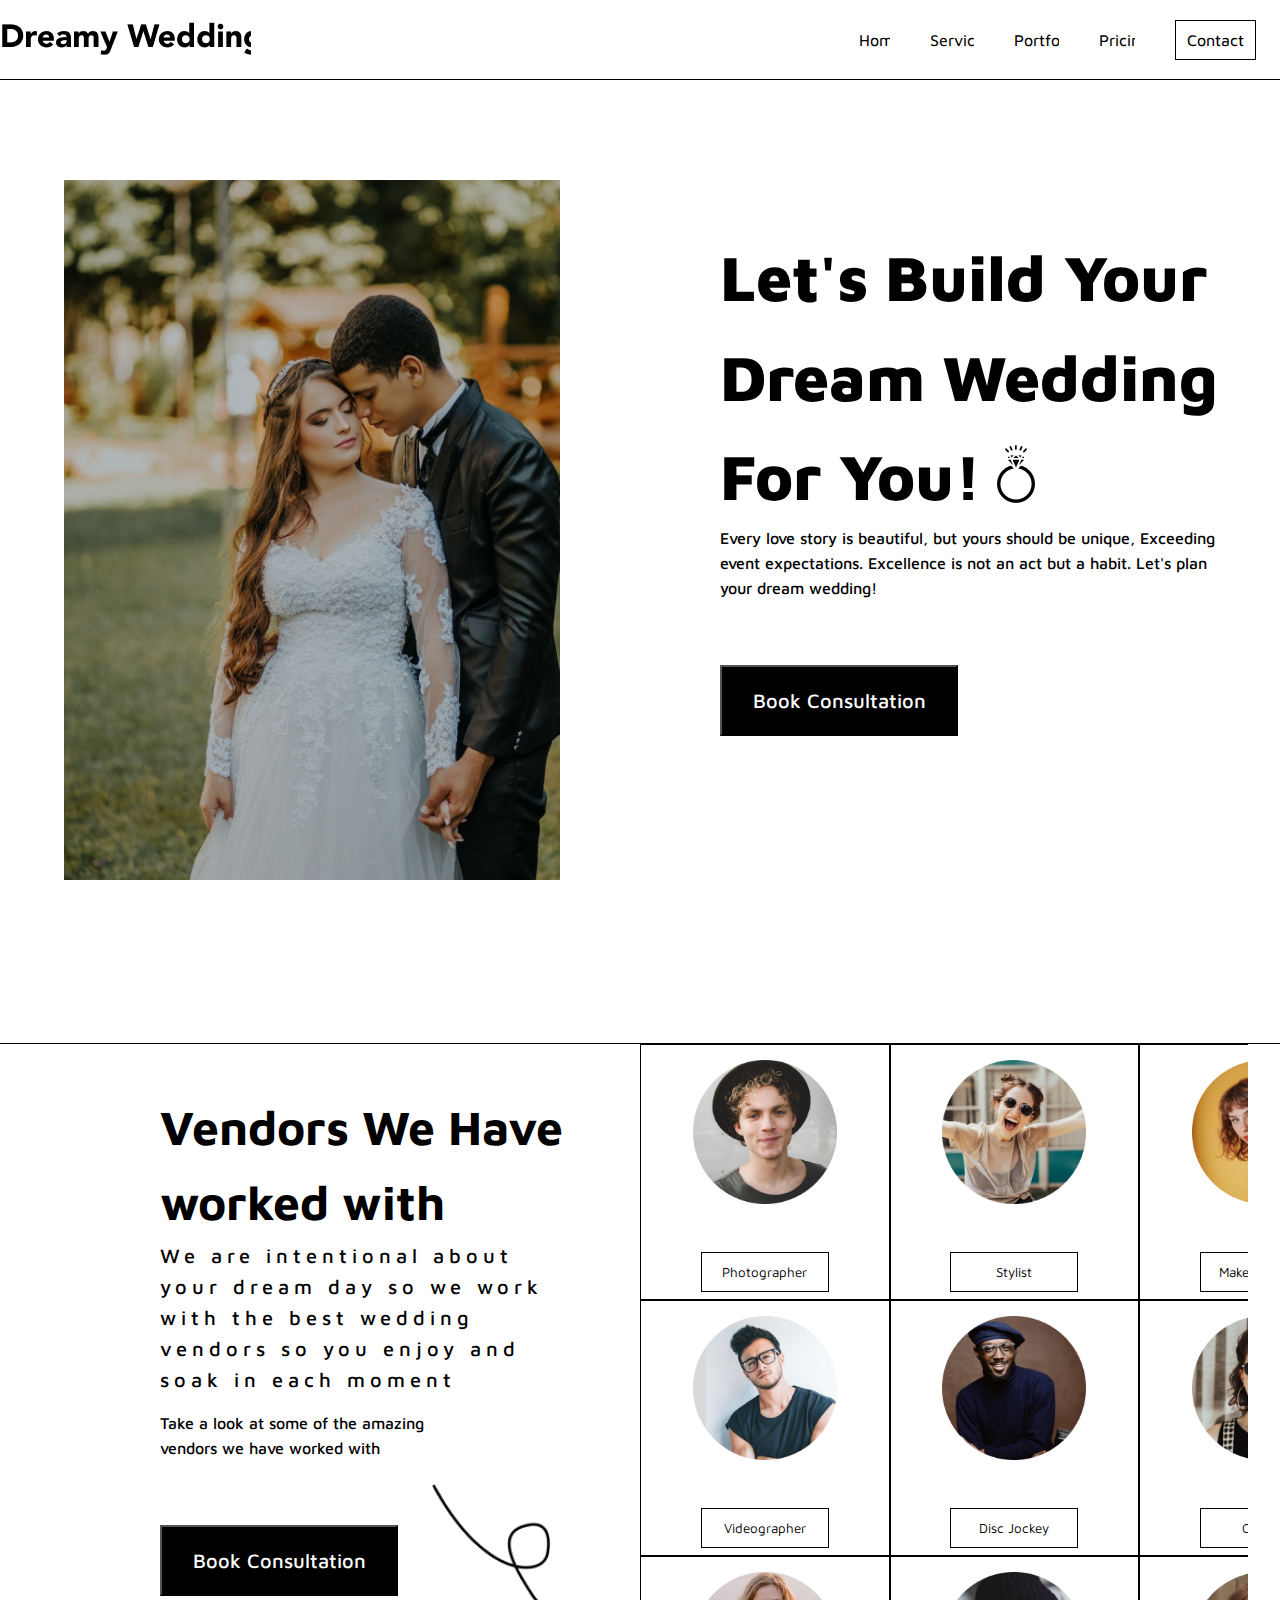
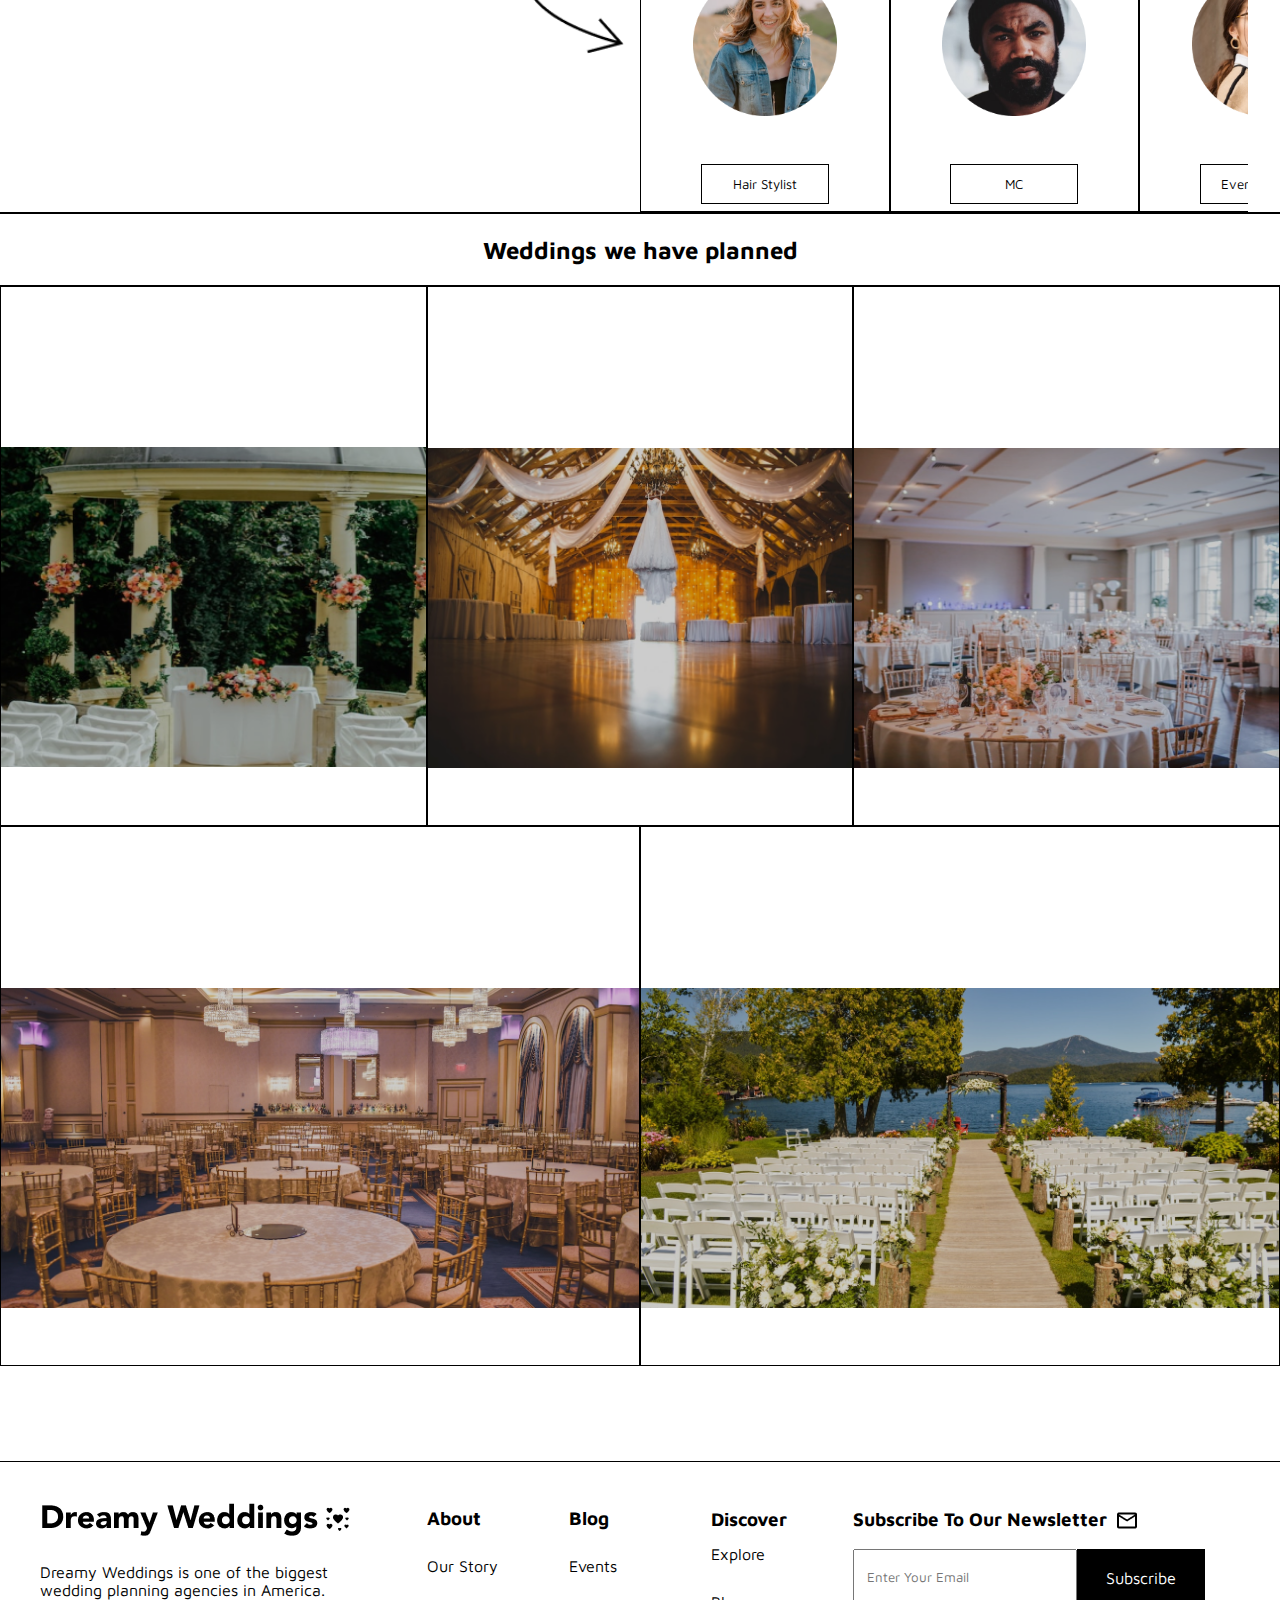
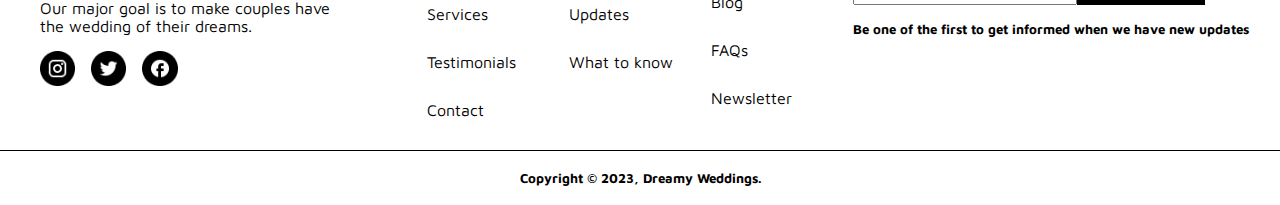
<file: index.html>
<!DOCTYPE html>
<html lang="en">
<head>
    <meta charset="UTF-8">
    <meta http-equiv="X-UA-Compatible" content="IE=edge">
    <meta name="viewport" content="width=device-width, initial-scale=1.0">
    <title>Dreamy Weddings</title>
    <link rel="stylesheet" href="style.css">
    <link rel="stylesheet" href="https://unicons.iconscout.com/release/v4.0.0/css/line.css">
    <link rel="shortcut icon" href="./assets/ring.png" type="image/x-icon">
    <link rel="preconnect" href="https://fonts.googleapis.com">
<link rel="preconnect" href="https://fonts.gstatic.com" crossorigin>
<link href="https://fonts.googleapis.com/css2?family=Maven+Pro:wght@400;500;600;700;800;900&display=swap" rel="stylesheet">
</head>
<body>
    <nav class="navlinks">
        <a href=""><img src="./assets/Frame 15.png" alt=""></a>

        <ul>
            <a href=""><li>Home</li></a>
            <a href=""><li>Services</li></a>
            <a href=""><li>Portfolio</li></a>
            <a href=""><li>Pricing</li></a>
            <a href=""><li>Contact</li></a>
        </ul>
    </nav>

    <section class="main">
        <div class="hero__img">
            <img src="./assets/Frame 17.png">
        </div>

        <div class="hero__content">
            <h1>Let's Build Your <br>
            Dream Wedding <br>
            For You! <img src="./assets/ring.png" alt=""></h1>

            <p>
                Every love story is beautiful, but yours should be unique, Exceeding <br>
                 event expectations. Excellence is not an act but a habit. Let's plan <br>
                  your dream wedding!
            </p>

            <a href=""><button class="btn">Book Consultation</button></a>
        </div>
    </section>

    <section class="vendors">
        <div class="vendors__content">
            <h2>Vendors We Have <br> worked with</h2>
            <p>We are intentional about <br>
             your dream day so we work <br>
             with the best wedding <br>
             vendors so you enjoy and <br>
             soak in each moment</p>
             <small class="small">Take a look at some of the amazing <br>
             vendors we have worked with</small>
             <a href=""><button class="btn">Book Consultation</button></a>

             <img src="./assets/Vector 21.png">
        </div>
    
        <div class="profiles">
            <div class="profile">
                <img src="./assets/profile 1.png">
                <button class="btn2">Photographer</button>
            </div>
            <div class="profile">
                <img src="./assets/profile 2.png" alt="">
                <button class="btn2">Stylist</button>
            </div>
            <div class="profile">
                <img src="./assets/profile 3.png" alt="">
                <button class="btn2">Makeup Artiste</button>
            </div>
            <div class="profile">
                <img src="./assets/profile 4.png" alt="">
                <button class="btn2">Videographer</button>
            </div>
            <div class="profile">
                <img src="./assets/profile 5.png" alt="">
                <button class="btn2">Disc Jockey</button>
            </div>
            <div class="profile">
                <img src="./assets/profile 6.png" alt="">
                <button class="btn2">Caterer</button>
            </div>
            <div class="profile">
                <img src="./assets/profile 7.png" alt="">
                <button class="btn2">Hair Stylist</button>
            </div>
            <div class="profile">
                <img src="./assets/profile 8.png" alt="">
                <button class="btn2">MC</button>
            </div>
            <div class="profile">
                <img src="./assets/profile 9.png" alt="">
                <button class="btn2">Event Planner</button>
            </div>
        </div>

    </section>

    <section class="portfolio">
        <h2>Weddings we have planned</h2>
        <div class="slide__1">
            <div class="container">
                <div class="hover">
                    <h3>Garden weddings</h3>
                    <img src="./assets/event1.png" alt="">
                </div>
                
            </div>
            <div class="container">
                <img src="./assets/event2.png" alt="">
            </div>
            <div class="container">
                <img src="./assets/event3.png" alt="">
            </div>
        </div>
        <div class="slide__2">
            <div class="container">
                <img src="./assets/event4.png" alt="">
            </div>
            <div class="container">
                <img src="./assets/event5.png" alt="">
            </div>
        </div>
    </section>

    <section class="blank">

    </section>

    <section class="footer">

        <div class="logo">
            <a href=""><img src="./assets/Frame 15.png" alt=""></a>
            <p>
                Dreamy Weddings is one of the biggest <br>
                wedding planning agencies in America. <br>
                Our major goal is to make  couples have <br>
                the wedding of their dreams. 
            </p>
            <div class="socials">
                <a href="https://instagram.com/"><img src="./assets/ig.png" alt=""></a>
                <a href="https://twitter.com/"><img src="./assets/twitter.png" alt=""></a>
                <a href="https://facebook.com/"><img src="./assets/facebook.png" alt=""></a>
                
            </div>
        </div>

        <div class="links">
            <div class="about">
                <h3>About</h3>
                <ul>
                    <a href=""><li>Our Story</li></a>
                    <a href=""><li>Services</li></a>
                    <a href=""><li>Testimonials</li></a>
                    <a href=""><li>Contact</li></a>
                </ul>
            </div>

            <div class="blog">
                <h3>Blog</h3>
                <ul>
                    <a href=""><li>Events</li></a>
                    <a href=""><li>Updates</li></a>
                    <a href=""><li>What to know</li></a>
                </ul>
            </div>

            <div class="discover">
                <h3>Discover</h3>
                <ul>
                    <a href=""><li>Explore</li></a>
                    <a href=""><li>Blog</li></a>
                    <a href=""><li>FAQs</li></a>
                    <a href=""><li>Newsletter</li></a>
                </ul>
            </div>
        </div>

        <div class="newsletter">
            <h3>Subscribe To Our Newsletter <img src="./assets/inbox.png" alt=""></h3>
            <div class="email">
                <input class="input" type="email" placeholder="Enter Your Email" name="" id="">
                <a href="feedback.html"><button class="btn2">Subscribe</button></a>
            </div>
            <h5>Be one of the first to get informed when we have new updates</h5>
        </div>
    </section>


    <div class="footer__copyright">
        <h5>Copyright &copy; 2023, Dreamy Weddings.</h5>
      </div>
    
</body>
</html>
</file>
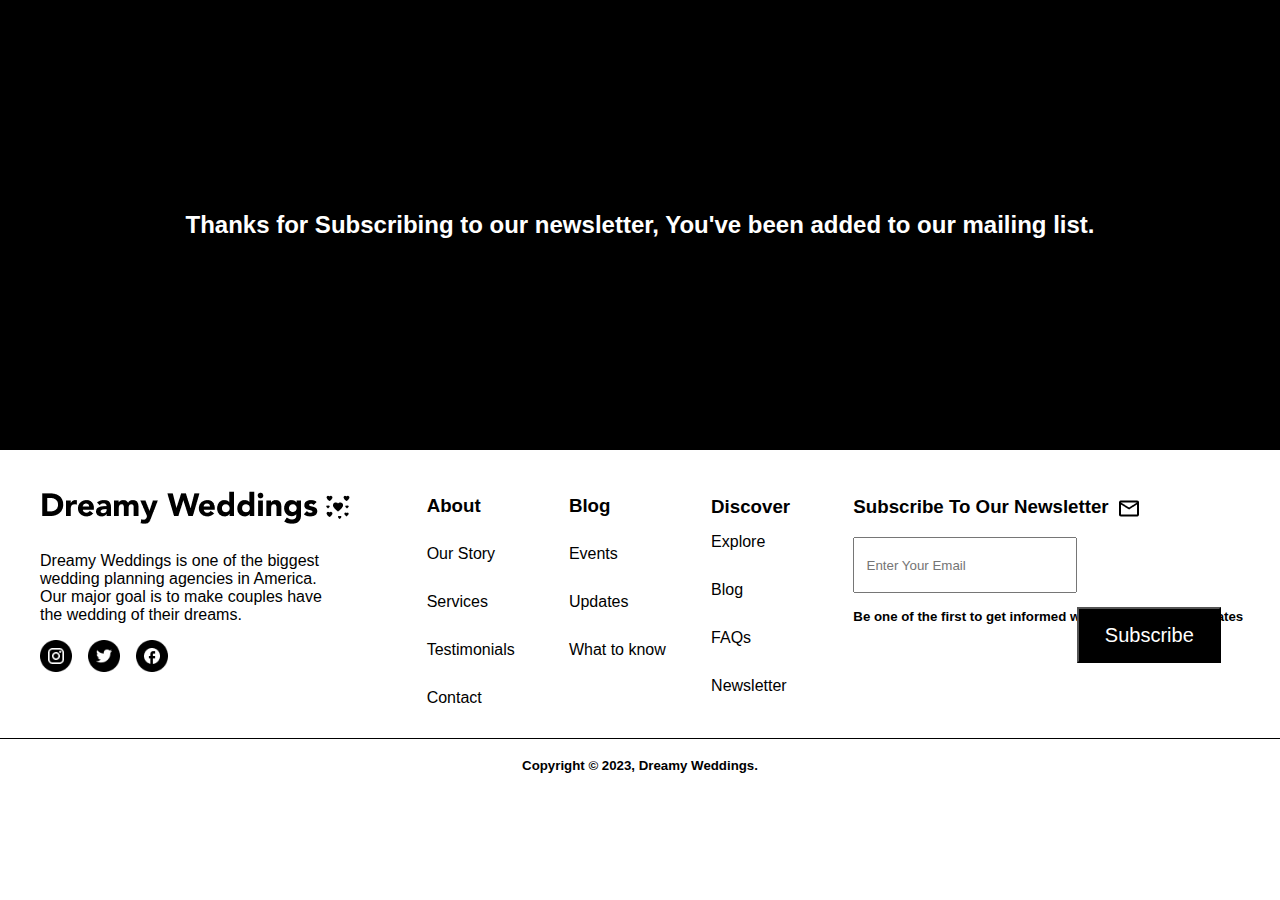
<file: feedback.html>
<!DOCTYPE html>
<html lang="en">
<head>
    <meta charset="UTF-8">
    <meta http-equiv="X-UA-Compatible" content="IE=edge">
    <meta name="viewport" content="width=device-width, initial-scale=1.0">
    <title> Thank You</title>
    <link rel="shortcut icon" href="./assets/ring.png" type="image/x-icon">
    <link rel="stylesheet" href="feed.css">
    <link
    rel="stylesheet"
    href="https://cdnjs.cloudflare.com/ajax/libs/animate.css/4.1.1/animate.min.css"
  />
</head>
<body>
    <section class="feedback">
        <h2 class="animate__animated animate__bounce">
            Thanks for Subscribing to our newsletter, You've been added to our mailing list.
        </h2>
    </section>

    <section class="footer">

        <div class="logo">
            <a href=""><img src="./assets/Frame 15.png" alt=""></a>
            <p>
                Dreamy Weddings is one of the biggest <br>
                wedding planning agencies in America. <br>
                Our major goal is to make  couples have <br>
                the wedding of their dreams. 
            </p>
            <div class="socials">
                <a href="https://instagram.com/"><img src="./assets/ig.png" alt=""></a>
                <a href="https://twitter.com/"><img src="./assets/twitter.png" alt=""></a>
                <a href="https://facebook.com/"><img src="./assets/facebook.png" alt=""></a>
                
            </div>
        </div>

        <div class="links">
            <div class="about">
                <h3>About</h3>
                <ul>
                    <a href=""><li>Our Story</li></a>
                    <a href=""><li>Services</li></a>
                    <a href=""><li>Testimonials</li></a>
                    <a href=""><li>Contact</li></a>
                </ul>
            </div>

            <div class="blog">
                <h3>Blog</h3>
                <ul>
                    <a href=""><li>Events</li></a>
                    <a href=""><li>Updates</li></a>
                    <a href=""><li>What to know</li></a>
                </ul>
            </div>

            <div class="discover">
                <h3>Discover</h3>
                <ul>
                    <a href=""><li>Explore</li></a>
                    <a href=""><li>Blog</li></a>
                    <a href=""><li>FAQs</li></a>
                    <a href=""><li>Newsletter</li></a>
                </ul>
            </div>
        </div>

        <div class="newsletter">
            <h3>Subscribe To Our Newsletter <img src="./assets/inbox.png" alt=""></h3>
            <div class="email">
                <input class="input" type="email" placeholder="Enter Your Email" name="" id="">
                <a href=""><button class="btn">Subscribe</button></a>
            </div>
            <h5>Be one of the first to get informed when we have new updates</h5>
        </div>
    </section>


    <div class="footer__copyright">
        <h5>Copyright &copy; 2023, Dreamy Weddings.</h5>
      </div>
</body>
</html>
</file>
<file: style.css>
:root {
    --primary-color: #000000;
    --transition:  0.5s ease-in-out;
}



* {
    box-sizing: border-box;
    margin: 0;
    padding: 0;
    text-decoration: none;
    list-style: none;
    font-family: 'Maven Pro', sans-serif;
    color: #000000;
    overflow-x: hidden;
   
}

.navlinks {
    display: flex;
    justify-content: center;
    align-items: center;
    gap: 38rem;
    height: 5rem;
    border-bottom: 1.5px solid  #000000;
    
}


.navlinks ul {
    display: flex;
    justify-content: center;
    align-items: center;
    gap: 2.5rem;
    padding-right: 1.5rem;
    height: 4rem;
}

.navlinks img {
    animation: slide_right 3s ease;
}

.navlinks ul li {
    font-weight: 450;
}

.navlinks a:nth-child(5) {
    border: 1px solid #000000;
    height: 2.5rem;
    width: 7rem;
    display: flex;
    justify-content: center;
    align-items: center;
    transition: var(--transition);
}

.navlinks  a:nth-child(5):hover {
    scale: 1.05;

}

.hero__content img {
    width: 4rem;
    margin-left: 0.2rem;
    position: absolute;
    margin-top: 1rem;
   
}

.hero__content h1 {
    font-size: 64px;
    font-weight: 850;
    line-height: 99.97px;
    text-align: left;
}

.hero__content {
    animation: slide_left 2.5s;
}

.main {
    display: grid;
    grid-template-columns: repeat(2, 1fr);
    gap: 10rem;
    justify-content: center;
    align-items: center;
    height: 100%;  
}

.profile img:hover {
    scale: 1.1;
}

.profile{
    overflow: hidden;
}

 .hero__img img {
    height: 700px;
    width: 600px;
    margin-left: 64px;
    margin-top: 100px;
    animation: slide_up 2s ease;
}


.hero__content p {
font-size: 16px;
font-weight: 500;
line-height: 25px;
text-align: left;
}

 .btn {
    height: 71px;
    background: #000000;
    color: #fff;
    margin-top: 4rem;
    width: 10rem;
    font-size: 20px;
    font-weight: 500;
    width: 238px;
    cursor: pointer;
    transition: var(--transition);

}



.btn:hover {
    background: #fff;
    color: #000000;
}

.vendors {
    display: grid;
    grid-template-columns: repeat(2, 1fr);
    margin-top: 10rem;
    border-top: 1px solid var(--primary-color);
    border-bottom: 2px solid var(--primary-color);
    z-index: 20;
}

.vendors__content {
    display: flex;
    flex-direction: column;
    justify-content: center;
    padding-left: 10rem;
}

.vendors__content h2 {
    text-align: left;
    font-size: 48px;
    line-height: 74.98px;
}

.vendors__content p {
    font-size: 20px;
    font-weight: 500;
    line-height: 31px;
    letter-spacing: 5px;
    text-align: left;
}

.vendors__content .small {
    font-size: 16px;
    font-weight: 500;
    line-height: 25px;
    letter-spacing: 0em;
    text-align: left;
    margin-top: 1rem;
}

.vendors__content img {
    margin-left: 17rem;
    bottom: 7rem;
    position: relative;
    width: 12rem;
    animation: bounce 1s ease-in-out infinite;
}

.profiles {
    display: grid;
    grid-template-columns: repeat(3, 1fr);
    margin-right: 2rem;
}

.profile img {
    width: 10rem;
    padding: 0.5rem;    
}

.profile {
    border: 1px solid var(--primary-color);
    height: 16rem;
    width: 15.6rem;
    display: flex;
    flex-direction: column;
    justify-content: center;
    align-items: center;
}

.profile__img {
    opacity: 1;
    display: block;
    width: 100%;
    height: auto;
    transition: .5s ease;
    backface-visibility: hidden;
}

.profile .btn2 {
    margin-top: 2.5rem;
    height: 2.5rem;
    width: 8rem;
    background: #fff;
    border: 1px solid #000000;
    transition: var(--transition);
}

.profile .btn2:hover {
    background: var(--primary-color);
    color: #fff;
}

.portfolio h2 {
    display: flex;
    align-items: center;
    justify-content: center;
    height: 4.5rem;
    border-bottom: 1.5px solid #000000;
}

.slide__1 {
    display: grid;
    grid-template-columns: repeat(3, 1fr);
}
.slide__2 {
    display: grid;
    grid-template-columns: repeat(2, 1fr);
}

.container {
    border: 1px solid #000000;
    display: flex;
    justify-content: center;
    align-items: center;
    height: 60vh;
}
.container2 {
    border: 1px solid #000000;
    display: flex;
    justify-content: center;
    align-items: center;
    height: 60vh;
}



.slide__1 img {
    height: 20rem;
    width: 30rem;
    margin-top: 6.5rem;
}
.slide__2 img {
    height: 20rem;
    width: 40rem;
    margin-top: 6.5rem;
}

.hover h3 {
    display: flex;
    justify-content: center;
    align-items: center;
    margin-left: 2rem;
    padding-bottom: 20rem;
    width: 20rem;
    animation: slide_up 1.4s;
    display: none;
}

@keyframes slide_up {
    100%{
        transform: translateY(0px);
    }
    0%{
        transform: translateY(250px);
    }
}
@keyframes bounce {
    100%{
        transform: translateY(10px);
    }
    0%{
        transform: translateY(50px);
    }
}
@keyframes slide_right {
    60%{
        transform: translateX(5px);
    }
    0%{
        transform: translateX(-70px);
    }
}
@keyframes slide_left {
    100%{
        transform: translateX(0px);
    }
    0%{
        transform: translateX(80px);
    }
}

.hover:hover {
    display: block;
}

.blank {
    height: 6rem;
    border-bottom: 1.5px solid #000000;
}

.footer {
    display: grid;
    grid-template-columns: repeat(3, 1fr);
    margin-top: 2rem;
}

.footer .links {
    display: grid;
    grid-template-columns: repeat(3, 1fr);
}

.about,
.blog,
.discover {
    display: flex;
    flex-direction: column;
}

.discover {
    margin-top: 0.9rem;
}

.about,
.blog,
.discover li {
    line-height: 3rem;
}

.logo {
    margin-left: 2.5rem;
    display: flex;
    flex-direction: column;
    gap: 1rem;
}

.logo .socials img {
    width: 2.2rem;
}

.socials {
    display: flex;
    gap: 1rem;
    width: fit-content;
}

.socials a {
    transition: all 2s ease-in-out;
}

.socials a:hover {
    transform: skewY(180deg);
    scale: 1.1;
}

.newsletter {
    display: flex;
    flex-direction: column;
    gap: 1rem;
    margin-top: 0.9rem;
}

.newsletter h3 {
    display: flex;
    gap: 0.5rem;
}

.newsletter  .btn {
    width: 9rem;
    height: 3.5rem;
    position: absolute;
    right: 10rem;
    bottom: -139.6rem;

}

.email {
    display: flex ;
    height: 3.5rem;
}

.email .btn2 {
    height: 3.5rem;
    width: 8rem;
    border: none;
    background: var(--primary-color);
    color: #fff;
    cursor: pointer;
    font-size: 1.01rem;
    transition: var(--transition);
}

.email .btn2:hover {
    background: #fff;
    color: var(--primary-color);
    border: 1px solid #333;
}

.email ::placeholder {
    padding-left: 0.7rem;
}

.input {
    width: 14rem;
}

.footer__copyright {
    text-align: center;
    margin-top: 1rem;
    padding: 1.2rem 0;
    border-top: 1px solid var(--primary-color);
  }

  .feedback {
    background: #000000;
    height: 50vh;
    color: #fff;
    display: flex;
    justify-content: center;
    align-items: center;
  }

  .feedback h2 {
    color: #fff;
  }


  /*======= Media Queries (Phones) ========*/
  @media screen and (max-width: 600px) {
    .vendors {
        grid-template-columns: 1fr;
    }

    .profiles {
        grid-template-columns: repeat(2, 1fr);
        margin-right: 0;
        align-self: center;
        width: 15rem;
    }

    .profile:nth-child(9) {
        margin-left: 8rem;
        position: absolute;
        z-index: 45;
        margin-top: 65rem;
    }

    .hero__content img {
        width: 2.5rem;
        margin-left: 5.5rem;
        position: absolute;
        margin-top: 4.1rem;
       
    }
    
    .hero__content h1 {
        display: flex;
        justify-content: center;
        align-items: center;
        font-size: 34px;
        font-weight: 850;
        line-height: 70px;
        text-align: center;

    
    }
    
    .main {
        display: flex;
        flex-direction: column;
        gap: 1rem;
        justify-content: center;
        align-items: center;
        height: 100%;
        
    }
    
     .hero__img img {
        padding: 5rem;
    }
    
    .hero__content p {
    font-size: 14px;
    font-weight: 500;
    line-height: 25px;
    text-align: center;
    width: 15rem;
    }

    .slide__1,
    .slide__2 {
        grid-template-columns: 1fr;
        width: 100vw;
        padding-left: 1rem;
        padding-right: 1rem;
    }



    .slide__2 {
        width: 3rem;
    }

    .portfolio{ 
        margin-top: 30rem;
    }

    .footer {
        grid-template-columns: 1fr;
    }

    .footer .logo {
        display: flex;
        justify-content: center;
        align-items: center;
        text-align: center;
    }

    .footer .socials {
       gap: 4rem;
       margin-top: 1rem;
    }

    .footer .links {
        display: flex;
        justify-content: center;
        gap: 2rem;
        text-align: center;
        margin-top: 2rem;
    }

    .footer .links a:hover {
        text-decoration: underline;
    }

    .footer .newsletter {
        display: flex;
        justify-content: center;
        align-items: center;
        margin-top: 2rem;
    }
    
    .email {
        margin-right: 8rem;
    }

    .navlinks ul {
        display: none;
    }
  }
</file>
<file: feed.css>
:root {
    --primary-color: #000000;
    --transition:  0.5s ease-in-out;
}



* {
    box-sizing: border-box;
    margin: 0;
    padding: 0;
    text-decoration: none;
    list-style: none;
    font-family: 'Maven Pro', sans-serif;
    color: #000000;
}

.navlinks {
    display: flex;
    justify-content: center;
    align-items: center;
    gap: 38rem;
    height: 5rem;
    border-bottom: 1.5px solid  #000000;
    
}


.navlinks ul {
    display: flex;
    justify-content: center;
    align-items: center;
    gap: 2.5rem;
    margin-right: 2rem;
}

.navlinks ul li {
    font-weight: 450;
}

.navlinks a:nth-child(5) {
    border: 1px solid #000000;
    height: 2.5rem;
    width: 7rem;
    display: flex;
    justify-content: center;
    align-items: center;
    transition: var(--transition);
}

.navlinks  a:nth-child(5):hover {
    scale: 1.05;

}

.hero__content img {
    width: 4rem;
    margin-left: 0.2rem;
    position: absolute;
    margin-top: 1rem;
   
}

.hero__content h1 {
    font-size: 64px;
    font-weight: 850;
    line-height: 99.97px;
    text-align: left;

}

.main {
    display: grid;
    grid-template-columns: repeat(2, 1fr);
    gap: 10rem;
    justify-content: center;
    align-items: center;
    height: 100vh;  
}



 .hero__img img {
    height: 700px;
    width: 600px;
    margin-left: 64px;
    margin-top: 100px;
    animation: slide_up 1.4s ease;
}

.hero__content p {
font-size: 16px;
font-weight: 500;
line-height: 25px;
text-align: left;

}

 .btn {
    height: 71px;
    background: #000000;
    color: #fff;
    margin-top: 4rem;
    width: 10rem;
    font-size: 20px;
    font-weight: 500;
    width: 238px;
    cursor: pointer;
    transition: var(--transition);

}



.btn:hover {
    background: #fff;
    color: #000000;
}

.vendors {
    display: grid;
    grid-template-columns: repeat(2, 1fr);
    margin-top: 10rem;
    border-top: 1px solid var(--primary-color);
    border-bottom: 2px solid var(--primary-color);
}

.vendors__content {
    display: flex;
    flex-direction: column;
    justify-content: center;
    padding-left: 10rem;
}

.vendors__content h2 {
    text-align: left;
    font-size: 48px;
    line-height: 74.98px;
}

.vendors__content p {
    font-size: 20px;
    font-weight: 500;
    line-height: 31px;
    letter-spacing: 0em;
    text-align: left;
}

.vendors__content .small {
    font-size: 16px;
    font-weight: 500;
    line-height: 25px;
    letter-spacing: 0em;
    text-align: left;
    margin-top: 1rem;
}

.vendors__content img {
    margin-left: 17rem;
    bottom: 7rem;
    position: relative;
    width: 12rem;
}

.profiles {
    display: grid;
    grid-template-columns: repeat(3, 1fr);
    margin-right: 2rem;
}

.profile img {
    width: 10rem;
    padding: 0.5rem;    
}

.profile {
    border: 1px solid var(--primary-color);
    height: 16rem;
    width: 15.6rem;
    display: flex;
    flex-direction: column;
    justify-content: center;
    align-items: center;
}

.profile__img {
    opacity: 1;
    display: block;
    width: 100%;
    height: auto;
    transition: .5s ease;
    backface-visibility: hidden;
}

.profile .btn2 {
    margin-top: 2.5rem;
    height: 2.5rem;
    width: 8rem;
    background: #fff;
    border: 1px solid #000000;
    transition: var(--transition);
}

.profile .btn2:hover {
    background: var(--primary-color);
    color: #fff;
}

.portfolio h2 {
    display: flex;
    align-items: center;
    justify-content: center;
    height: 4.5rem;
    border-bottom: 1.5px solid #000000;
}

.slide__1 {
    display: grid;
    grid-template-columns: repeat(3, 1fr);
}
.slide__2 {
    display: grid;
    grid-template-columns: repeat(2, 1fr);
}

.container {
    border: 1px solid #000000;
    display: flex;
    justify-content: center;
    align-items: center;
    height: 60vh;
}
.container2 {
    border: 1px solid #000000;
    display: flex;
    justify-content: center;
    align-items: center;
    height: 60vh;
}



.slide__1 img {
    height: 20rem;
    width: 30rem;
    margin-top: 6.5rem;
}
.slide__2 img {
    height: 20rem;
    width: 40rem;
    margin-top: 6.5rem;
}

.blank {
    height: 6rem;
    border-bottom: 1.5px solid #000000;
}

.footer {
    display: grid;
    grid-template-columns: repeat(3, 1fr);
    margin-top: 2rem;
}

.footer .links {
    display: grid;
    grid-template-columns: repeat(3, 1fr);
}

.about,
.blog,
.discover {
    display: flex;
    flex-direction: column;
}

.discover {
    margin-top: 0.9rem;
}

.about,
.blog,
.discover li {
    line-height: 3rem;
}

.logo {
    margin-left: 2.5rem;
    display: flex;
    flex-direction: column;
    gap: 1rem;
}

.logo .socials img {
    width: 2rem;
}

.socials {
    display: flex;
    gap: 1rem;
}

.socials a:hover {
    scale: 1.2;
    transition: var(--transition);
    background: #fff;
    animation: step-end;
}

.newsletter {
    display: flex;
    flex-direction: column;
    gap: 1rem;
    margin-top: 0.9rem;
}

.newsletter h3 {
    display: flex;
    gap: 0.5rem;
}

.newsletter  .btn {
    width: 9rem;
    height: 3.5rem;
    position: absolute;
    bottom: 14.8rem;

}

.email {
    display: flex;
    height: 3.5rem;
}

.email ::placeholder {
    padding-left: 0.7rem;
}

.input {
    width: 14rem;
}

.footer__copyright {
    text-align: center;
    margin-top:1rem;
    padding: 1.2rem 0;
    border-top: 1px solid var(--primary-color);
  }

  .feedback {
    background: #000000;
    height: 50vh;
    color: #fff;
    display: flex;
    justify-content: center;
    align-items: center;
  }

  .feedback h2 {
    color: #fff;
  }


  /*======= Media Queries (Phones) ========*/
  @media screen and (max-width: 600px) {
    .vendors {
        grid-template-columns: 1fr;
    }

    .profiles {
        grid-template-columns: repeat(2, 1fr);
        margin-right: 0;
        align-self: center;
        width: 15rem;
    }

    .profile:nth-child(9) {
        margin-left: 8rem;
        position: absolute;
        z-index: 45;
        margin-top: 65rem;
    }

    .hero__content img {
        width: 2.5rem;
        margin-left: 5.5rem;
        position: absolute;
        margin-top: 4.1rem;
       
    }
    
    .hero__content h1 {
        display: flex;
        justify-content: center;
        align-items: center;
        font-size: 34px;
        font-weight: 850;
        line-height: 70px;
        text-align: center;

    
    }
    
    .main {
        display: flex;
        flex-direction: column;
        gap: 1rem;
        justify-content: center;
        align-items: center;
        height: 100vh;
        
    }
    
     .hero__img img {
        height: 400px;
        width: 400px;
        margin-left: 64px;
        margin-top: 200px;

    }
    
    .hero__content p {
    font-size: 14px;
    font-weight: 500;
    line-height: 25px;
    text-align: center;
    width: 15rem;
    }

    .slide__1,
    .slide__2 {
        grid-template-columns: 1fr;
        width: 100vw;
        padding-left: 1rem;
        padding-right: 1rem;
    }



    .slide__2 {
        width: 3rem;
    }

    .portfolio{ 
        margin-top: 30rem;
    }

    .footer {
        grid-template-columns: 1fr;
    }

    .footer .logo {
        display: flex;
        justify-content: center;
        align-items: center;
        text-align: center;
    }

    .footer .socials {
       gap: 4rem;
       margin-top: 1rem;
    }

    .footer .links {
        display: flex;
        justify-content: center;
        gap: 2rem;
        text-align: center;
        margin-top: 2rem;
    }

    .footer .links a:hover {
        text-decoration: underline;
    }

    .footer .newsletter {
        display: flex;
        justify-content: center;
        align-items: center;
        margin-top: 2rem;
    }
    
    .email {
        margin-right: 8rem;
    }

    .email .btn {
        top: 56.15rem;
        left: 18rem;
    }

    .navlinks ul {
        display: none;
    }

    .feedback h2{
        padding-left: 2rem;
        padding-right: 2rem;
        text-align: center;
    }
  }
</file>
